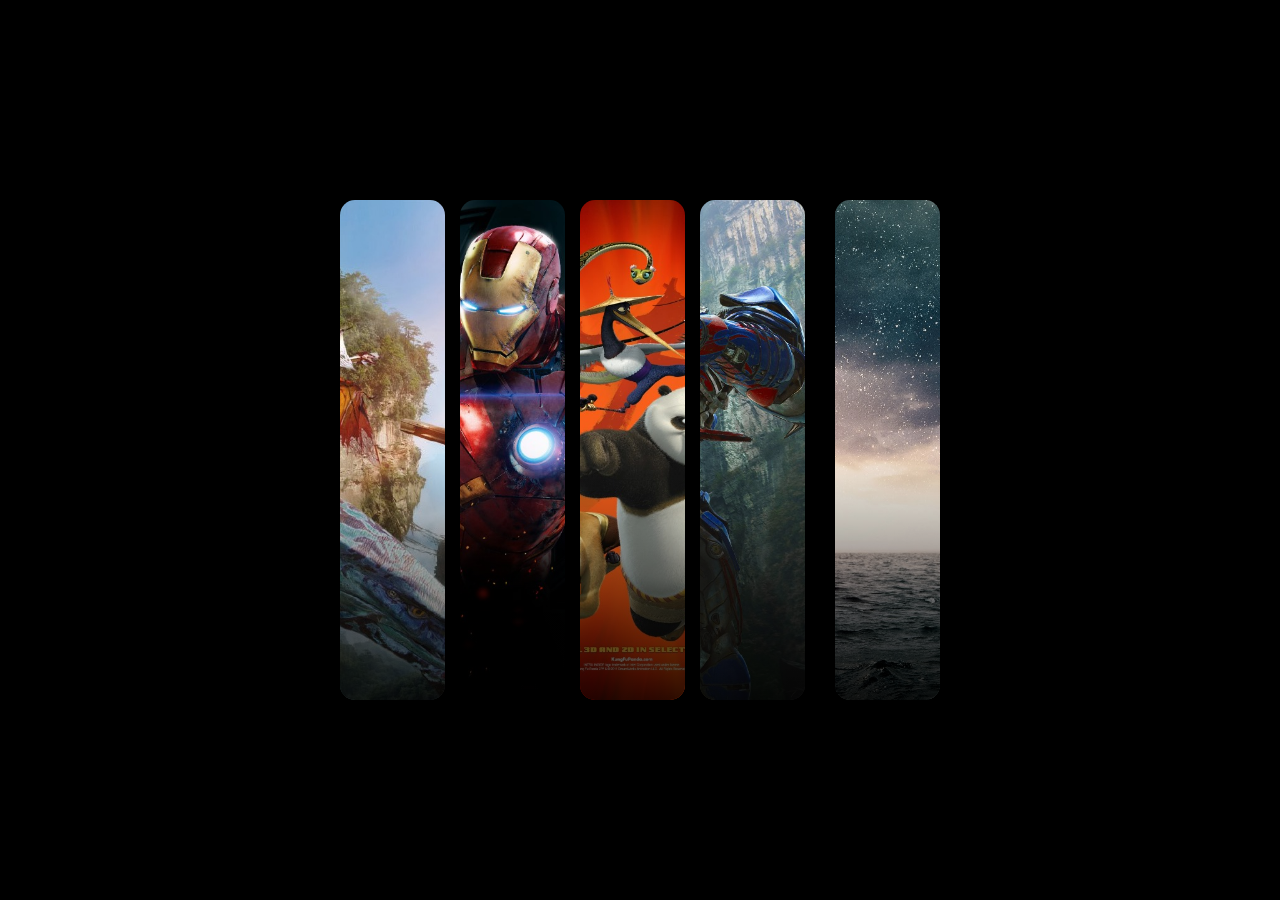
<file: TMS/indexed.html>
<!DOCTYPE html>
<html lang="en">
<head>
    <meta charset="UTF-8">
    <meta name="viewport" content="width=device-width, initial-scale=1.0">
    <title>Accordion Image</title>
    <link rel="stylesheet" href="stylist.css">
</head>
<body>

    <main>
        <div class="card">
            <img src="AvatarFB.jpg" class="image">
            <img src="AvatarBB.jpg" class="background">
            <div class="layer">
                <div class="info">
                    <h1>AVATAR</h1>
                    <p>Jake Sully lives with his newfound family formed on the extrasolar moon Pandora. Once a familiar threat returns to finish what was previously started, Jake must work with Neytiri and the army of the Na'vi race to protect their home</p>
                </div>
            </div>
        </div>
        <div class="card">
            <img src="Iron Man.jpg" class="image">
            <img src="Avengers.jpg" class="background">
            <div class="layer">
                <div class="info">
                    <h1>IRON MAN</h1>
                    <p>The grave course of events set in motion by Thanos that wiped out half the universe and fractured the Avengers ranks compels the remaining Avengers to take one final stand in Marvel Studios' grand conclusion to twenty-two films, "Avengers: Endgame."</p>
                </div>
            </div>
        </div>
        <div class="card">
            <img src="FB kung fu.jpg" class="image">
            <img src="kung fu p F.jpg" class="background">
            <div class="layer">
                <div class="info">
                    <h1>KUNG FU PANDA 2</h1>
                    <p>To everyone's surprise, including his own, Po, an overweight, clumsy panda, is chosen as protector of the Valley of Peace. His suitability will soon be tested as the valley's arch-enemy is on his way</p>
                </div>
            </div>
        </div>
        <div class="card">
            <img src="Trans fg.jpg" class="image">
            <img src="Trans bg.jpg" class="background">
            <div class="layer">
                <div class="info">
                    <h1>TRANSFORMERS</h1>
                    <p>During the '90s, a new faction of Transformers - the Maximals - join the Autobots as allies in the battle for Earth</p>
                </div>
            </div>
        </div>
        <a href="indexes.html">
        <div class="card">
            <img src="Interstellar fg.jpg" class="image">
            <img src="Interstellar bg.jpg" class="background">
            <div class="layer">
                <div class="info">
                    <h1>INTERSTELLAR</h1>                
                <p>Interstellar
                    2014 | Maturity Rating:U/A 13+ | 2h 49m | Sci-Fi
                    With humanity teetering on the brink of extinction, a group of astronauts travels through a wormhole in search of another inhabitable planet.</p>
            </div>
        </div>
    </a>
    </main>

</body>
</html>
</file>
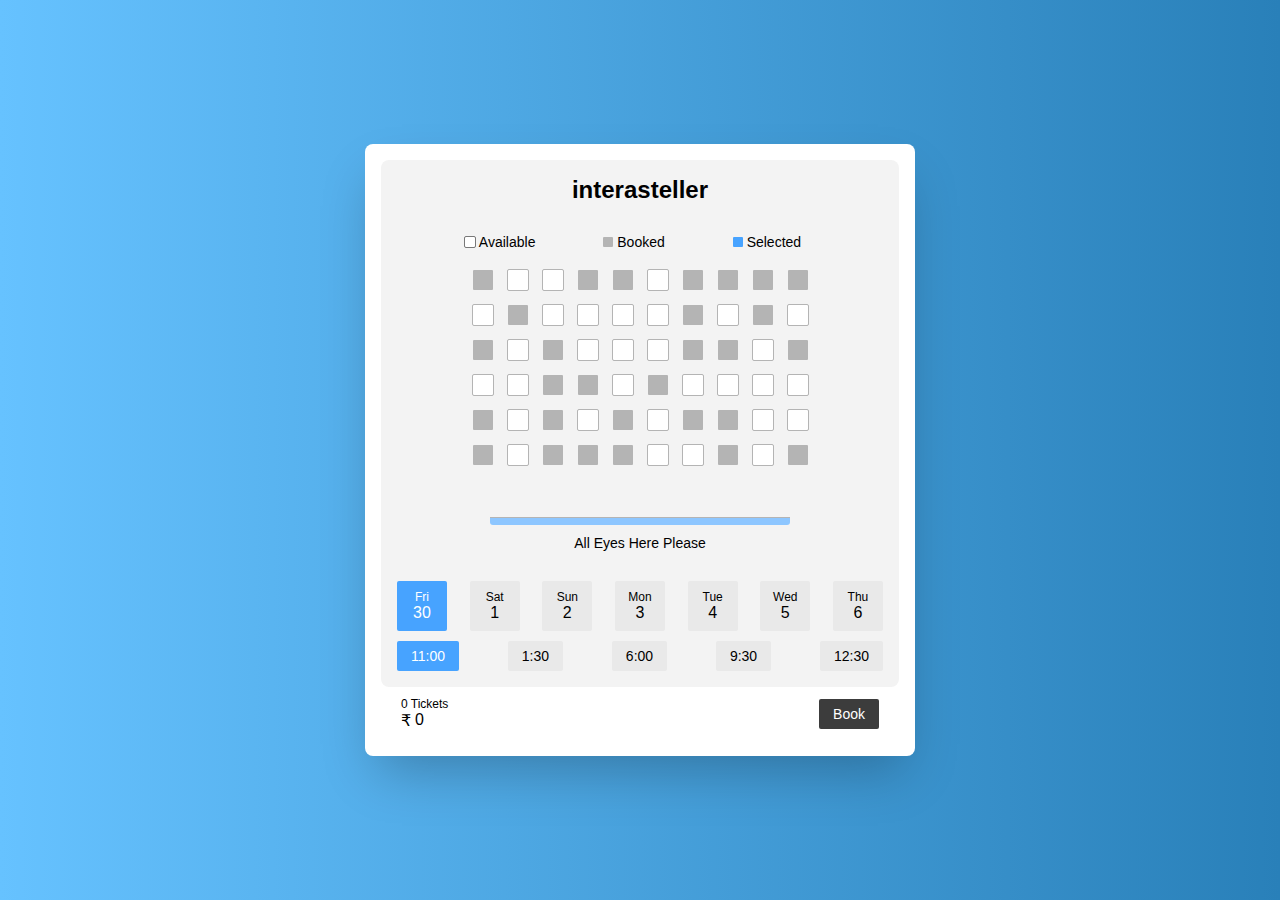
<file: TMS/indexes.html>
<!DOCTYPE html>
<html lang="en">

<head>
    <meta charset="UTF-8">
    <meta name="viewport" content="width=device-width, initial-scale=1.0">
    <title>Movie Ticket Booking</title>
    <link rel="stylesheet" href="styles.css">
    <script src="script.js" defer></script>
</head>

<body>
    <div class="main">
        <div class="tickets">
            <div class="ticket-selector">
                <div class="title">
                    interasteller
                </div>
                <div class="seats">
                    <div class="status">
                        <div class="item">Available</div>
                        <div class="item">Booked</div>
                        <div class="item">Selected</div>

                    </div>
                    <div class="all-seats">
                        <input type="checkbox" name="tickets" id="s1">
                        <label for="s1" class="seat booked"></label>
                    </div>
                </div>
                <div class="screentext">All Eyes Here Please</div>
                <div class="timings">
                    <div class="dates">
                        <input type="radio" name="date" id="d1" checked>
                        <label for="d1" class="dates-item">
                            <div class="day">Fri</div>
                            <div class="date">30</div>
                        </label>
                        <input type="radio" name="date" id="d2">
                        <label for="d2" class="dates-item">
                            <div class="day">Sat</div>
                            <div class="date">1</div>
                        </label>
                        <input type="radio" name="date" id="d3">
                        <label for="d3" class="dates-item">
                            <div class="day">Sun</div>
                            <div class="date">2</div>
                        </label>
                        <input type="radio" name="date" id="d4">
                        <label for="d4" class="dates-item">
                            <div class="day">Mon</div>
                            <div class="date">3</div>
                        </label>
                        <input type="radio" name="date" id="d5">
                        <label for="d5" class="dates-item">
                            <div class="day">Tue</div>
                            <div class="date">4</div>
                        </label>
                        <input type="radio" name="date" id="d6">
                        <label for="d6" class="dates-item">
                            <div class="day">Wed</div>
                            <div class="date">5</div>
                        </label>
                        <input type="radio" name="date" id="d7">
                        <label for="d7" class="dates-item">
                            <div class="day">Thu</div>
                            <div class="date">6</div>
                        </label>
                    </div>
                    <div class="times">
                        <input type="radio" name="time" id="t1" checked>
                        <label for="t1" class="time">11:00</label>
                        <input type="radio" name="time" id="t2">
                        <label for="t2" class="time">1:30</label>
                        <input type="radio" name="time" id="t3">
                        <label for="t3" class="time">6:00</label>
                        <input type="radio" name="time" id="t4">
                        <label for="t4" class="time">9:30</label>
                        <input type="radio" name="time" id="t5">
                        <label for="t5" class="time">12:30</label>
                    </div>
                </div>
            </div>
            <div class="price">
                <div class="total">
                    <span><span class="count">0</span> Tickets</span>
                    <div>₹ <div class="amount">0</div>
                    </div>
                </div>
                <a href="indexx.html">
                <button type="button">Book</button>
                </a>
            </div>
        </div>
    </div>
</body>

</html>
</file>
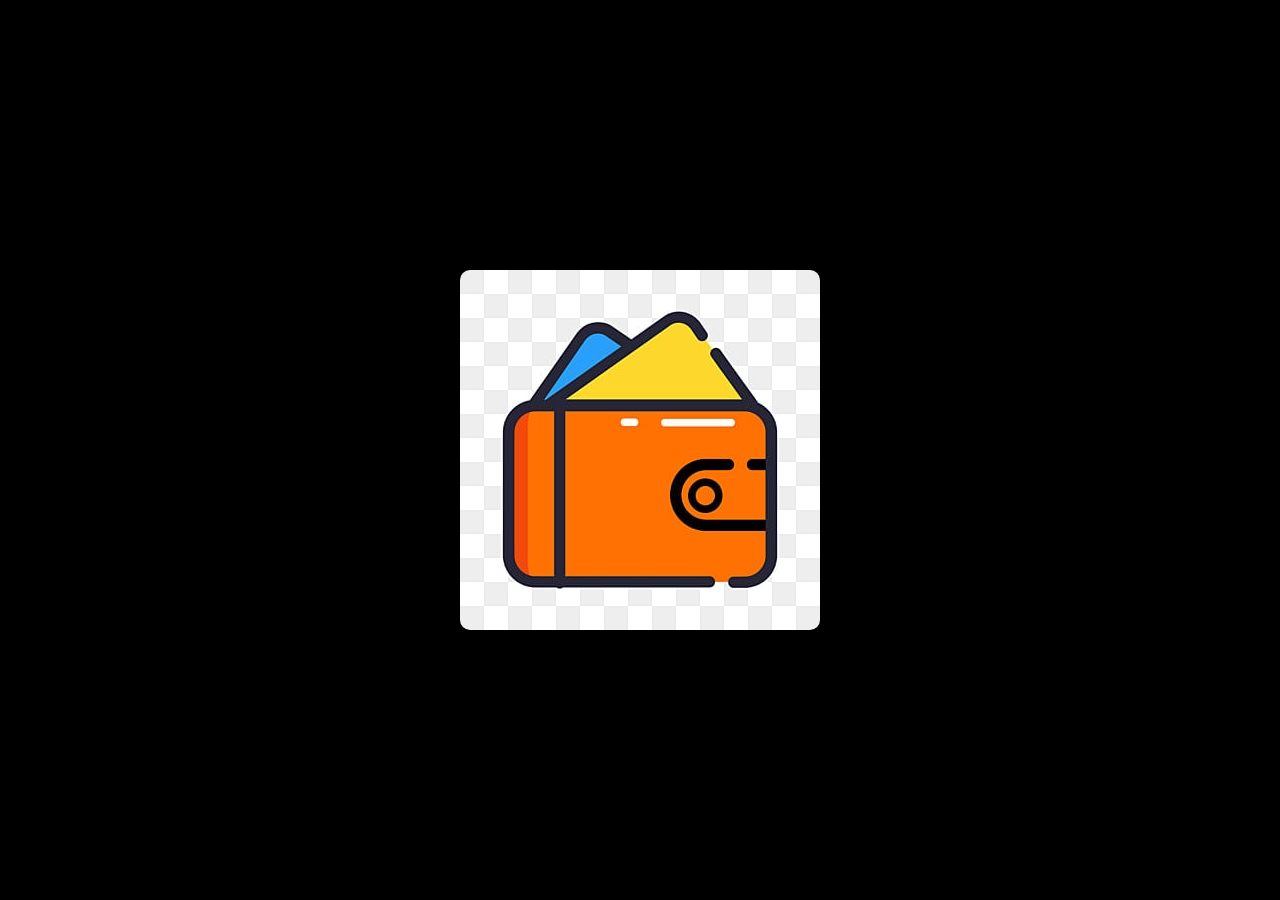
<file: TMS/indexess.html>
<!DOCTYPE html>
<html lang="en">
<head>
    <meta charset="UTF-8">
    <meta name="viewport" content="width=device-width, initial-scale=1.0">
    <title>Centered Image</title>
    <link rel="stylesheet" href="style2.css">
</head>
<body>
    <div class="image-container">
        <img src="pngtree-orange-wallet-icon-image_1168655.jpg" alt="Centered Image">
    </div>
</body>
</html>
</file>
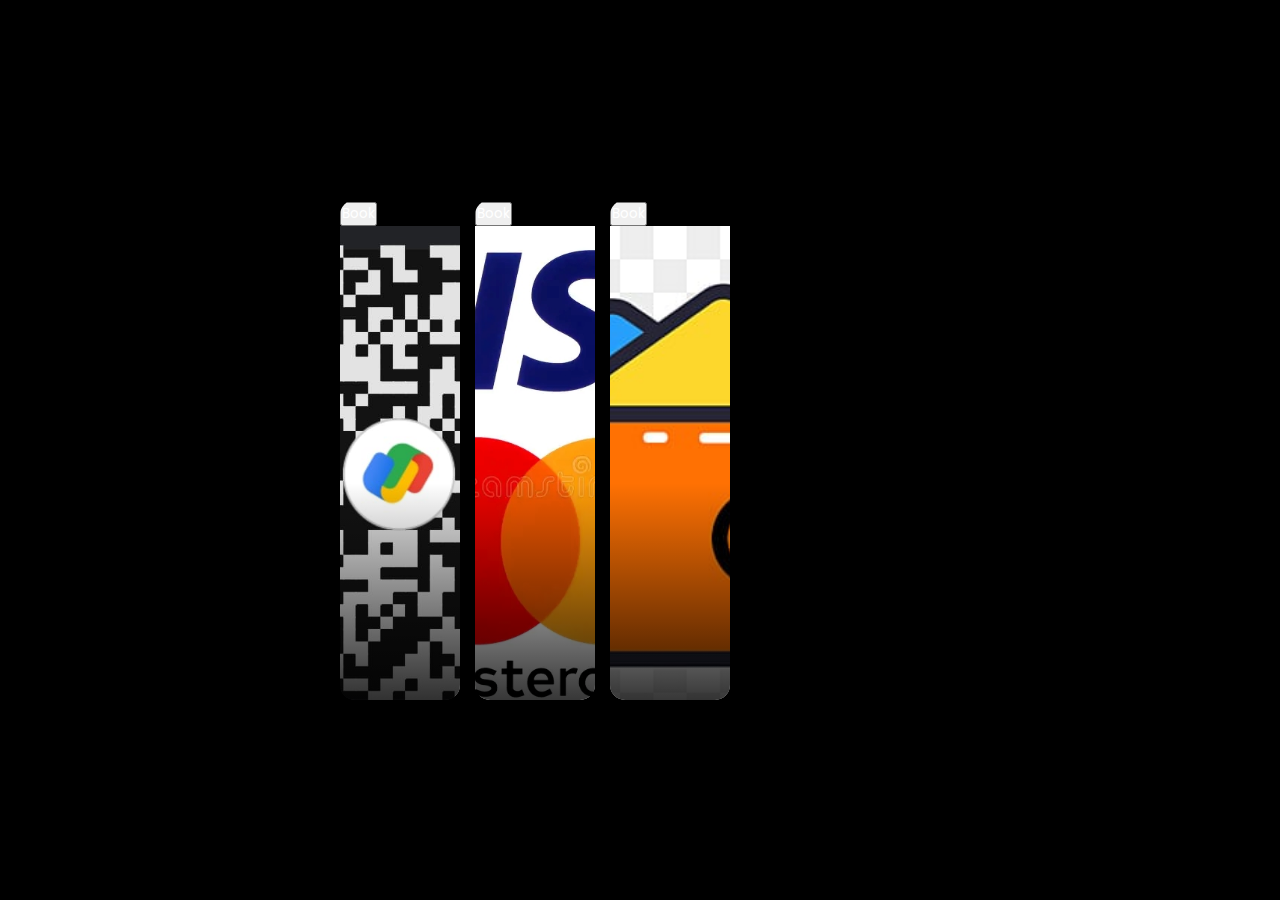
<file: TMS/indexx.html>
<!DOCTYPE html>
<html lang="en">
<head>
    <meta charset="UTF-8">
    <meta name="viewport" content="width=device-width, initial-scale=1.0">
    <title>Accordion Image</title>
    <link rel="stylesheet" href="styled.css">
</head>
<body>

    <main>
        <div class="card">
            <a href="indexxx.html">
                <button type="button">Book</button>
            <img src="69.jpg" class="image">
            </a>
            <img src="99.jpg" class="background">
            <div class="layer">
                <div class="info">
                    <h1>QR</h1>
                    <p>pay here</p>
                </div>
            </div>
        </div>
        <div class="card">
            <a href="indexxsx.html">
                <button type="button">Book</button>
            <img src="33.jpg" class="image">
            </a>
            <img src="99.jpg" class="background">
            <div class="layer">
                <div class="info">
                    <h1>DEBIT/CREDIT CARDS</h1>
                    <p>pay here</p>
                </div>
            </div>
        </div>
        <div class="card">
            <a href="indexess.html">
                <button type="button">Book</button>
            <img src="pngtree-orange-wallet-icon-image_1168655.jpg" class="image">
            </a>
            <img src="99.jpg" class="background">
            <div class="layer">
                <div class="info">
                    <h1>WALLET</h1>
                    <p>pay here</p>
                </div>
            </div>
        </div>
</file>
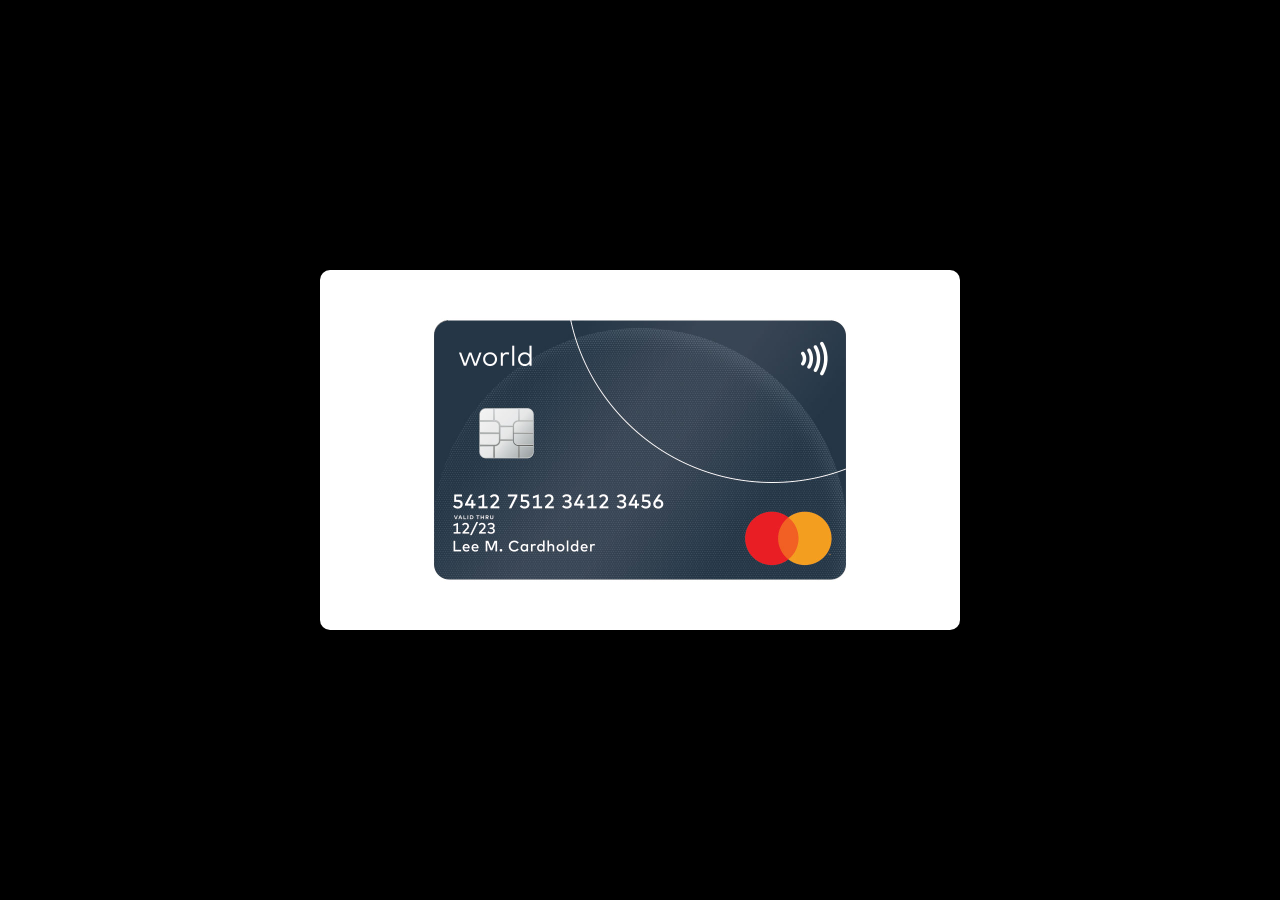
<file: TMS/indexxsx.html>
<!DOCTYPE html>
<html lang="en">
<head>
    <meta charset="UTF-8">
    <meta name="viewport" content="width=device-width, initial-scale=1.0">
    <title>Centered Image</title>
    <link rel="stylesheet" href="stylessx.css">
</head>
<body>
    <div class="image-container">
        <img src="77.jpg" alt="Centered Image">
    </div>
</body>
</html>
</file>
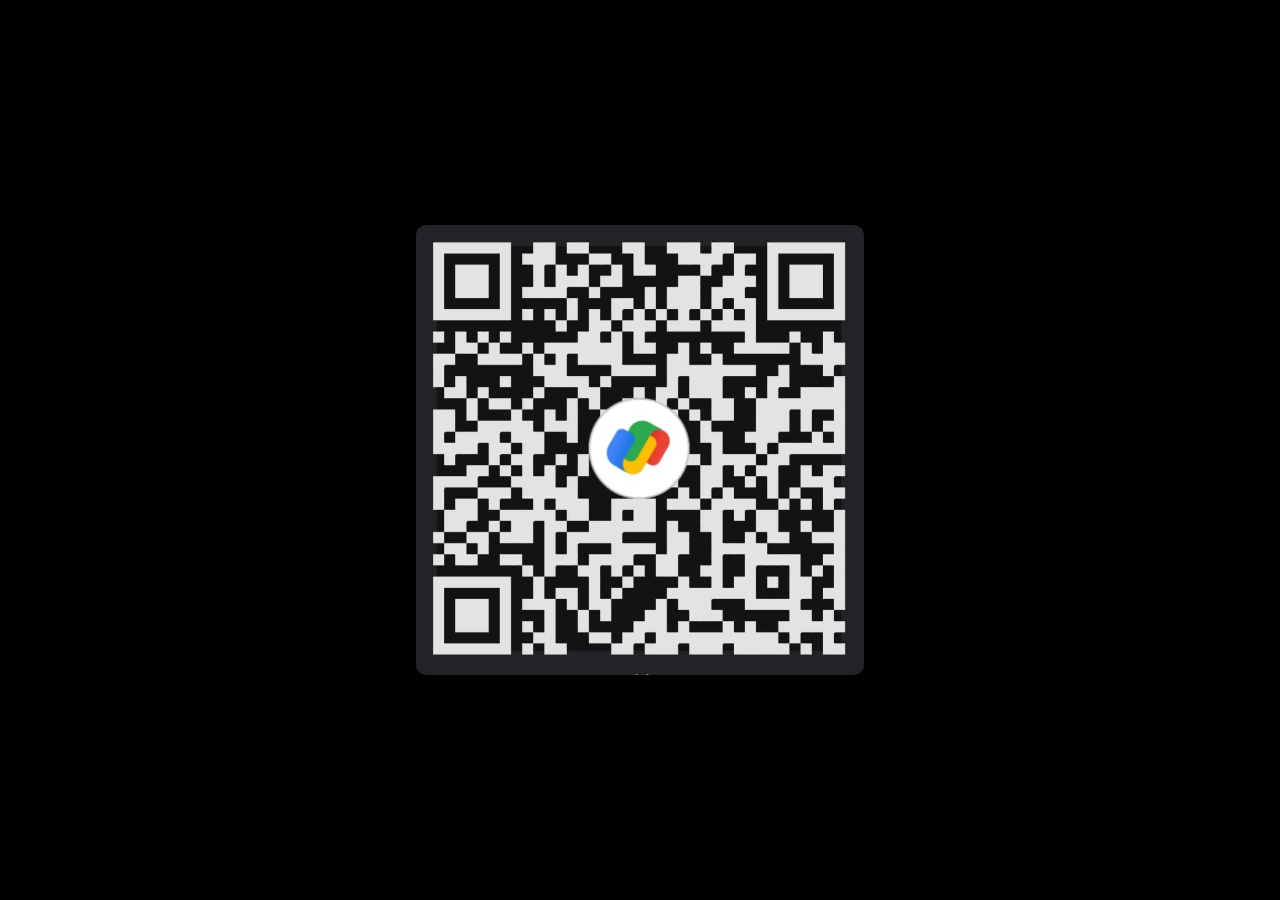
<file: TMS/indexxx.html>
<!DOCTYPE html>
<html lang="en">
<head>
    <meta charset="UTF-8">
    <meta name="viewport" content="width=device-width, initial-scale=1.0">
    <title>Centered Image</title>
    <link rel="stylesheet" href="stylesss.css">
</head>
<body>
    <div class="image-container">
        <img src="69.jpg" alt="Centered Image">
    </div>
</body>
</html>
</file>
<file: TMS/stylist.css>
@import url('https://fonts.googleapis.com/css2?family=Poppins:wght@500;600;700&display=swap');

* {
    margin: 0;
    padding: 0;
    box-sizing: border-box;
    font-family: 'Poppins', sans-serif;
    color: rgb(253, 252, 252);
    transition: 0.5s;
}

body {
    width: 100%;
    height: 100vh;
    display: flex;
    align-items: center;
    justify-content: center;
    box-shadow: 0px 4px 20px rgb(242, 239, 239);
}
body::before {
    content: "";
    background-image: url(99.jpg);
    position: absolute;
    width: 100%;
    height: 100%;
    background-size: cover;
    background-position: center;
    filter: brightness(0.25);
    z-index: -1;
}

main {
    width: 600px;
    height: 500px;
    display: flex;
    gap: 15px;
}

.card {
    width: 20%;
    border-radius: 15px;
    cursor: pointer;
    overflow: hidden;
}
.card:hover {
    width: 80%;
}

.card .image {
    width: 100%;
    height: 100%;
    object-fit: cover;
}
.card:hover .image {
    transform: scale(1.2);
}

.card .background {
    position: absolute;
    left: 0;
    top: 0;
    z-index: -1;
    width: 100%;
    height: 100vh;
    object-fit: cover;
    pointer-events: none;
    filter: brightness(0.25);
    opacity: 0;
    box-shadow: 0px 4px 20px rgba(0, 0, 0, 0.1);
}
.card:hover .background {
    opacity: 1;
}

.card .layer {
    width: 100%;
    height: 50%;
    margin-top: -250px;
    position: relative;
    background: linear-gradient(to top, rgba(0, 0, 0, 0.808), transparent);
}

.card .layer .info {
    width: 260px;
    position: absolute;
    bottom: 10px;
    padding: 20px;
    opacity: 0;
}
.card:hover .layer .info {
    opacity: 1;
}
.info p {
    color: rgb(255, 255, 255);
    margin-top: 5px;
}
.background {
    display: flex;
    justify-content: center;
    align-items: center;
    background-color:  black;
}
</file>
<file: TMS/styles.css>
* {
    margin: 0;
    padding: 0;
    box-sizing: border-box;
    font-family: sans-serif;
}

.main {
    height: 100vh;
    display: flex;
    align-items: center;
    justify-content: center;
    background: linear-gradient(to right, #66c2ff, #2980b9);
}

.tickets {
    width: 550px;
    height: fit-content;
    border-radius: 8px;
    padding: 16px;
    background: white;
    box-shadow: 0px 25px 50px -12px rgba(0, 0, 0, 0.25);
}

.ticket-selector {
    background: rgb(243, 243, 243);
    display: flex;
    align-items: center;
    flex-direction: column;
    padding: 16px;
    border-radius: 8px;
}

.title {
    font-size: 24px;
    font-weight: 600;
    margin-bottom: 30px;
}

.seats {
    width: 100%;
    display: flex;
    align-items: center;
    justify-content: center;
    flex-direction: column;
    position: relative;
}

.status {
    width: 100%;
    display: flex;
    align-items: center;
    justify-content: space-evenly;
}

.item {
    font-size: 14px;
    position: relative;
}

.item::before {
    content: "";
    position: absolute;
    top: 50%;
    left: -14px;
    transform: translate(0, -50%);
    width: 10px;
    height: 10px;
    background: rgb(255, 255, 255);
    outline: 1px solid rgb(120, 120, 120);
    border-radius: 1px;
}

.item:nth-child(2)::before {
    background: rgb(180, 180, 180);
    outline: none;
}

.item:nth-child(3)::before {
    background: #47a3ff;
    outline: none;
}

.all-seats {
    display: grid;
    grid-template-columns: repeat(10, 1fr);
    grid-gap: 15px;
    margin: 60px 0;
    margin-top: 20px;
    position: relative;
}

.seat {
    width: 20px;
    height: 20px;
    background: white;
    border-radius: 1px;
    outline: 1px solid rgb(180, 180, 180);
    cursor: pointer;
}

.all-seats input:checked+label {
    background: #47a3ff;
    outline: none;
}

.seat.booked {
    background: rgb(180, 180, 180);
    outline: none;
}

input {
    display: none;
}

.seats::before {
    content: "";
    position: absolute;
    bottom: 0;
    left: 50%;
    transform: translate(-50%, 0);
    width: 300px;
    height: 7px;
    background: rgb(141, 198, 255);
    border-radius: 0 0 3px 3px;
    border-top: 1px solid rgb(180, 180, 180);
}

.screentext {
    margin-top: 10px;
    font-size: 14px;
}

.timings {
    width: 100%;
    display: flex;
    flex-direction: column;
    align-items: center;
    margin-top: 30px;
}

.dates {
    width: 100%;
    display: flex;
    align-items: center;
    justify-content: space-between;
}

.dates-item {
    width: 50px;
    height: 50px;
    background: rgb(233, 233, 233);
    display: flex;
    align-items: center;
    justify-content: center;
    flex-direction: column;
    padding: 10px 0;
    border-radius: 2px;
    cursor: pointer;
}

.day {
    font-size: 12px;
}

.times {
    width: 100%;
    display: flex;
    align-items: center;
    justify-content: space-between;
    margin-top: 10px;
}

.time {
    font-size: 14px;
    width: fit-content;
    padding: 7px 14px;
    background: rgb(233, 233, 233);
    border-radius: 2px;
    cursor: pointer;
}

.timings input:checked+label {
    background: #47a3ff;
    color: white;
}

.price {
    padding: 10px 20px;
    display: flex;
    align-items: center;
    justify-content: space-between;
}

.total {
    display: flex;
    flex-direction: column;
    align-items: flex-start;
    justify-content: center;
    font-size: 16px;
    font-weight: 500;
}

.total div {
    display: flex;
    gap: 4px;
}

.total span {
    font-size: 12px;
    font-weight: 400;
}

.price button {
    background: rgb(60, 60, 60);
    color: white;
    font-size: 14px;
    padding: 7px 14px;
    border-radius: 2px;
    outline: none;
    border: none;
    cursor: pointer;
}
</file>
<file: TMS/styled.css>
@import url('https://fonts.googleapis.com/css2?family=Poppins:wght@500;600;700&display=swap');

* {
    margin: 0;
    padding: 0;
    box-sizing: border-box;
    font-family: 'poppins', sans-serif;
    color: white;
    transition: 0.5s;
}

body {
    width: 100%;
    height: 100vh;
    display: flex;
    align-items: center;
    justify-content: center;
}
body::before {
    content: "";
    background-image: url(99.jpg);
    position: absolute;
    width: 100%;
    height: 100vh;
    background-size: cover;
    background-position: center;
    filter: brightness(0.25);
    z-index: -1;
}

main {
    width: 600px;
    height: 500px;
    display: flex;
    gap: 15px;
}

.card {
    width: 20%;
    border-radius: 15px;
    cursor: pointer;
    overflow: hidden;
}
.card:hover {
    width: 80%;
}

.card .image {
    width: 100%;
    height: 100%;
    object-fit: cover;
}
.card:hover .image {
    transform: scale(1.2);
}

.card .background {
    position: absolute;
    left: 0;
    top: 0;
    z-index: -1;
    width: 100%;
    height: 100vh;
    object-fit: cover;
    pointer-events: none;
    filter: brightness(0.25);
    opacity: 0;
}
.card:hover .background {
    opacity: 1;
}

.card .layer {
    width: 100%;
    height: 50%;
    margin-top: -250px;
    position: relative;
    background: linear-gradient(to top, rgba(0, 0, 0, 0.9), transparent);
}

.card .layer .info {
    width: 260px;
    position: absolute;
    bottom: 10px;
    padding: 20px;
    opacity: 0;
}
.card:hover .layer .info {
    opacity: 1;
}
.info p {
    color: rgba(255, 255, 255, 0.75);
    margin-top: 5px;
}
</file>
<file: TMS/style2.css>
/* Reset some default styling */
* {
    margin: 0;
    padding: 0;
    box-sizing: border-box;
}

body, html {
    height: 100%;
    font-family: Arial, sans-serif;
}

body {
    display: flex;
    justify-content: center;
    align-items: center;
    background-color:  black; /* Set a background color */
}

.image-container {
    display: flex;
    justify-content: center;
    align-items: center;
    width: 50%;
    height: 50%;
}

img {
    max-width: 100%;
    max-height: 100%;
    object-fit: contain;
    box-shadow: 0px 4px 20px rgba(0, 0, 0, 0.1); /* Add a subtle shadow */
    border-radius: 10px; /* Add rounded corners */
}
</file>
<file: TMS/stylessx.css>
/* Reset some default styling */
* {
    margin: 0;
    padding: 0;
    box-sizing: border-box;
}

body, html {
    height: 100%;
    font-family: Arial, sans-serif;
}

body {
    display: flex;
    justify-content: center;
    align-items: center;
    background-color:  black; /* Set a background color */
}

.image-container {
    display: flex;
    justify-content: center;
    align-items: center;
    width: 50%;
    height: 50%;
}

img {
    max-width: 100%;
    max-height: 100%;
    object-fit: contain;
    box-shadow: 0px 4px 20px rgba(0, 0, 0, 0.1); /* Add a subtle shadow */
    border-radius: 10px; /* Add rounded corners */
}
</file>
<file: TMS/stylesss.css>
/* Reset some default styling */
* {
    margin: 0;
    padding: 0;
    box-sizing: border-box;
}

body, html {
    height: 100%;
    font-family: Arial, sans-serif;
}

body {
    display: flex;
    justify-content: center;
    align-items: center;
    background-color:  black; /* Set a background color */
}

.image-container {
    display: flex;
    justify-content: center;
    align-items: center;
    width: 50%;
    height: 50%;
}

img {
    max-width: 100%;
    max-height: 100%;
    object-fit: contain;
    box-shadow: 0px 4px 20px rgba(0, 0, 0, 0.1); /* Add a subtle shadow */
    border-radius: 10px; /* Add rounded corners */
}
</file>
